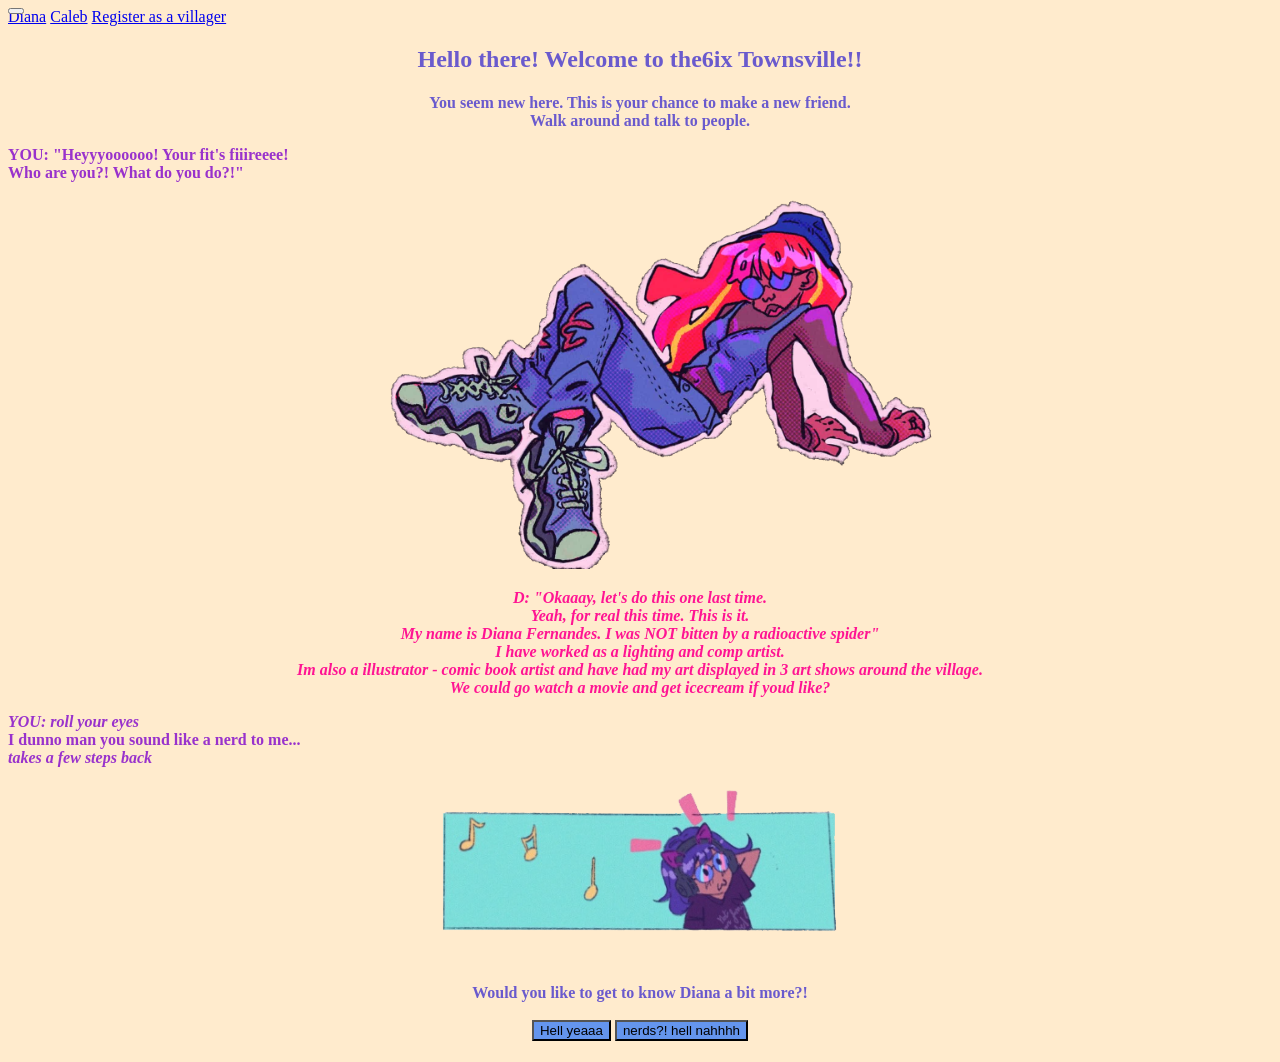
<file: Index.html>
<!DOCTYPE html>
<html lang="en">
<head>

	<meta charset="UTF-8">
	<title> Indroducing me</title>
	
	<style>
		body { 
			background-color: BlanchedAlmond;
			} 
		#menu-button {
			position: fixed;
			curson: pointer;
			}
	</style>
	
	</head>
	
	<body>
	<button id="menu-button" onclick= "toggleMenu()">
	</button>
	
	<nav id="Villagers">
		<a href="index.html">Diana</a>
		<a href="caleb.html">Caleb</a>
		<a href="register.html">Register as a villager</a>
	</nav>
	
	<title> Right-Aligned menu bar</title>
	<h2 style="color: SlateBlue; "> <center> Hello there! Welcome to the6ix Townsville!! </center> </h>
	<h4 style="color: SlateBlue; "> <center> You seem new here. This is your chance to make a new friend. <br>Walk around and talk to people.</br> </center> </h>
	<p style="color: DarkOrchid;" > YOU: "Heyyyoooooo! Your fit's fiiireeee! <br> Who are you?! What do you do?!" </br> </p>
	
	<center> <img src="introducing me.png" 
	alt="an illustration of a gurl in a canadian tux"
	width="600">
	
	<p style="color: DeepPink;" > <i> D: "Okaaay, let's do this one last time. <br>Yeah, for real this time. This is it. </br> My name is Diana Fernandes. I was NOT bitten by a radioactive spider" <br> I have worked as a lighting and comp artist. </br> Im also a illustrator - comic book artist and have had my art displayed in 3 art shows around the village. <br> We could go watch a movie and get icecream if youd like? </br>  </i> </p> </center>
	
	<p style="color: DarkOrchid;" > <i>YOU: roll your eyes </i> <br> I dunno man you sound like a nerd to me... </br> <i> takes a few steps back </i> </p>
	
	
	<center> <img src="friend.png" 
	alt="an illustration of a gurl in glasses with music symbols around."
	width="600"> 
	</center>
	
	<h4 style="color: SlateBlue; "> <center> Would you like to get to know Diana a bit more?! </center> </h>
	<br> <center> 
		<button 
		style = "background-color: CornflowerBlue;" 
		type="button" 
		onclick= "window.open('https://www.dianafernandes.com/about','_blank')">
		Hell yeaaa  
		</button>
		<button 
		style = "background-color: CornflowerBlue;" 
		type="button"
		onclick= "window.open('https://tenor.com/en-GB/view/you-can-do-it-suck-gif-22600073','_blank')">
		 nerds?! hell nahhhh 
	</button> 
	</br> 
	</center>

</body>
</html>
</file>
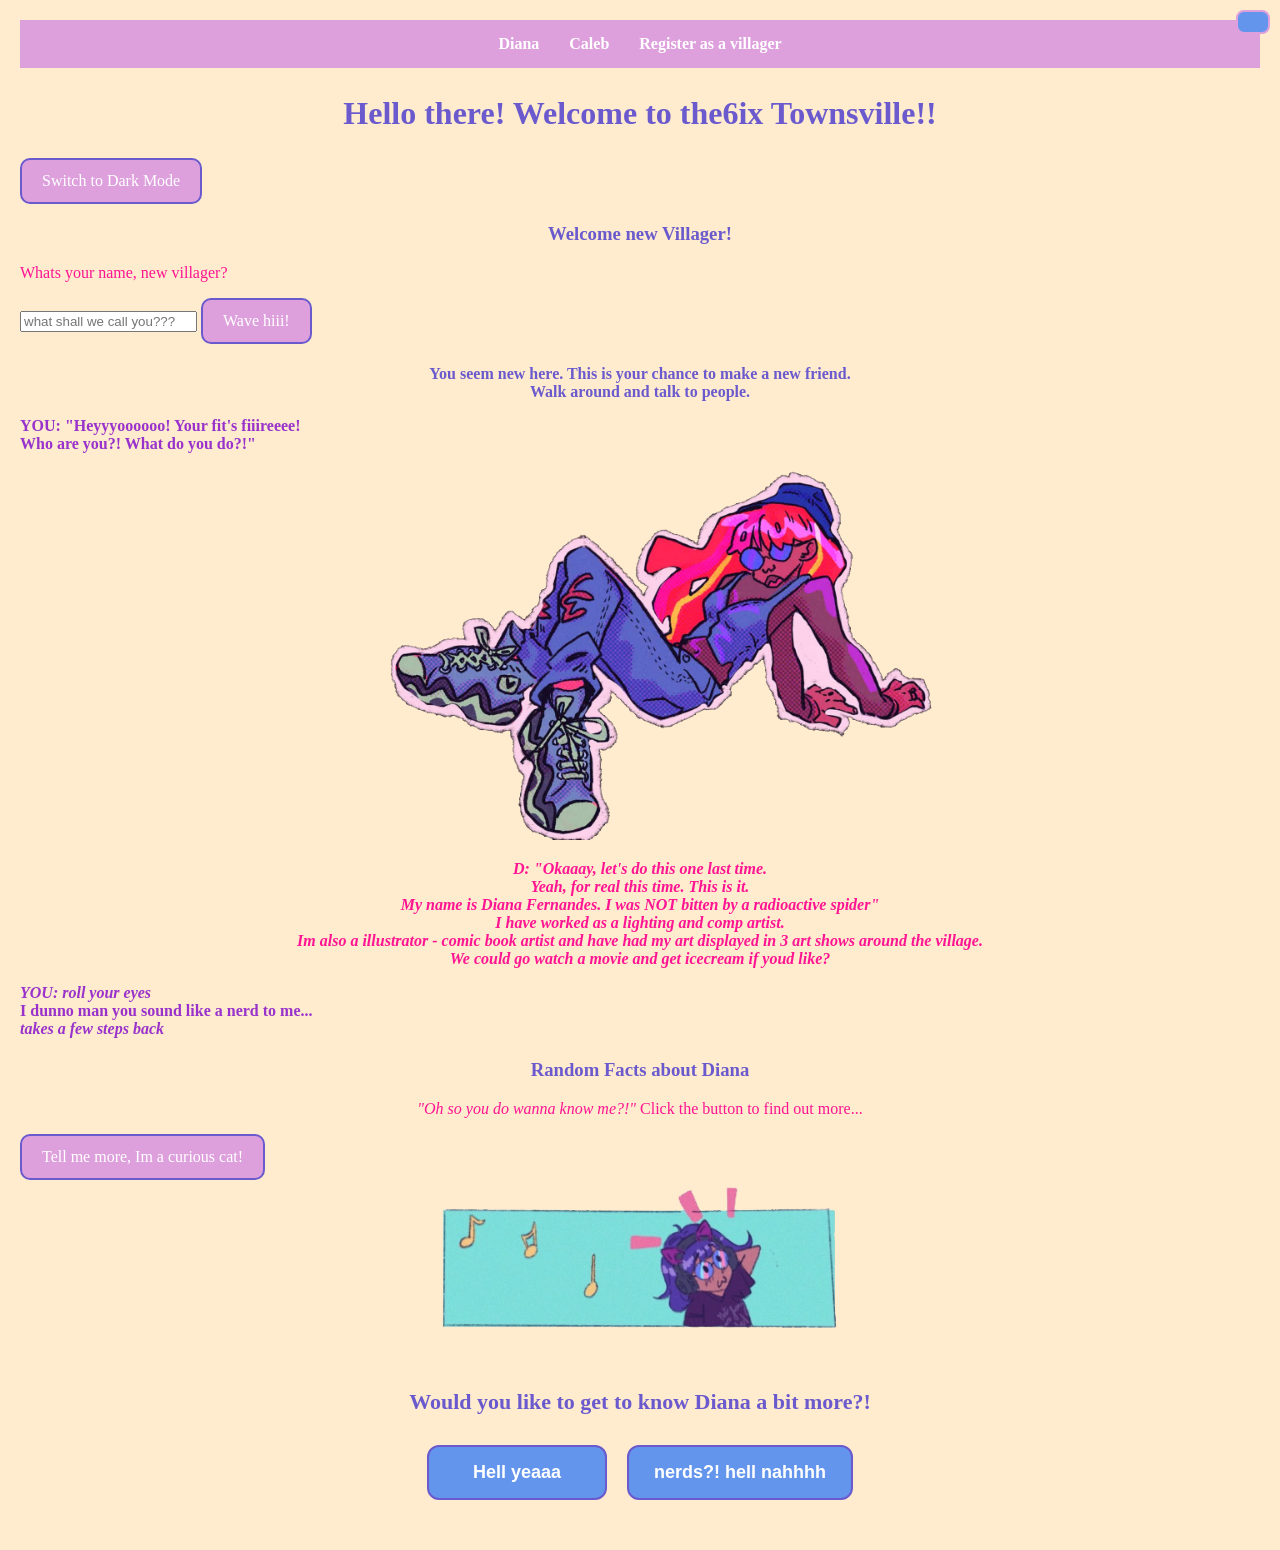
<file: index.html>
<!DOCTYPE html>
<html lang="en">
<head>

	<meta charset="UTF-8">
	<meta name="viewport" content="width=device-width, initial-scale=1.0">
	
	<title> The6ix Townsville</title>
	<link rel="stylesheet" href="style.css">

	
	</head>
	
	<body>
	<button id="menu-button" onclick= "toggleMenu()">
	</button>
	
	<nav id="Villagers">
		<a href="index.html">Diana</a>
		<a href="caleb.html">Caleb</a>
		<a href="register.html">Register as a villager</a>
	</nav>
	
	<h2 id="welcome-heading"> 
		Hello there! Welcome to the6ix Townsville!! 
	</h2>
	
	<button id="theme-button" type="button">
		Switch to Dark Mode
	</button>
		
	<h3> Welcome new Villager! </h3>
	<p>Whats your name, new villager?</p>
	
	<input
		type="text"
		id="visitor-name"
		placeholder="what shall we call you???"
	>
	
	<button id="greeting-button" type="button">
		Wave hiii!
	</button>
	
	<p id="greeting-display"></p>
		
	<h4 style="color: SlateBlue; "> <center> You seem new here. This is your chance to make a new friend. <br>Walk around and talk to people.</br> </center> </h>
	<p style="color: DarkOrchid;" > YOU: "Heyyyoooooo! Your fit's fiiireeee! <br> Who are you?! What do you do?!" </br> </p>
	
	<div class="diana-introduction">
		<center> <img src="introducing me.png" 
		alt="an illustration of a gurl in a canadian tux"
		class="character-image">
	
		<p style="color: DeepPink;" > <i> D: "Okaaay, let's do this one last time. <br>Yeah, for real this time. This is it. </br> My name is Diana Fernandes. I was NOT bitten by a radioactive spider" <br> I have worked as a lighting and comp artist. </br> Im also a illustrator - comic book artist and have had my art displayed in 3 art shows around the village. <br> We could go watch a movie and get icecream if youd like? </br>  </i> </p> </center>
	</div>
	<p style="color: DarkOrchid;" > <i>YOU: roll your eyes </i> <br> I dunno man you sound like a nerd to me... </br> <i> takes a few steps back </i> </p>
	
	<h3>Random Facts about Diana</h3>
	
	<p id="fact-display" style="color: DeepPink; text-align: center;">
			<i>"Oh so you do wanna know me?!" </i> 
			Click the button to find out more... 
	</p>
	
	<button id="fact-button" type="button">
		Tell me more, Im a curious cat!
	</button>
	
	<center> <img src="friend.png" 
	alt="an illustration of a gurl in glasses with music symbols around."
	class="character-image"> 
	</center>
	
	<h4 class="question-heading"> 
		Would you like to get to know Diana a bit more?!
	</h4>
	
	<div class="button-container">
	
		<button 
			class="choice-button"
			type="button" 
			onclick= "window.open('https://www.dianafernandes.com/about','_blank')">
			Hell yeaaa  
		</button>
		
		<button 
			class="choice-button"
			type="button"
			onclick= "window.open('https://tenor.com/en-GB/view/you-can-do-it-suck-gif-22600073','_blank')">
		 nerds?! hell nahhhh 
		</button> 
		
	</div>

	<script src="script.js" defer>
	</script>
</body>
</html>
</file>
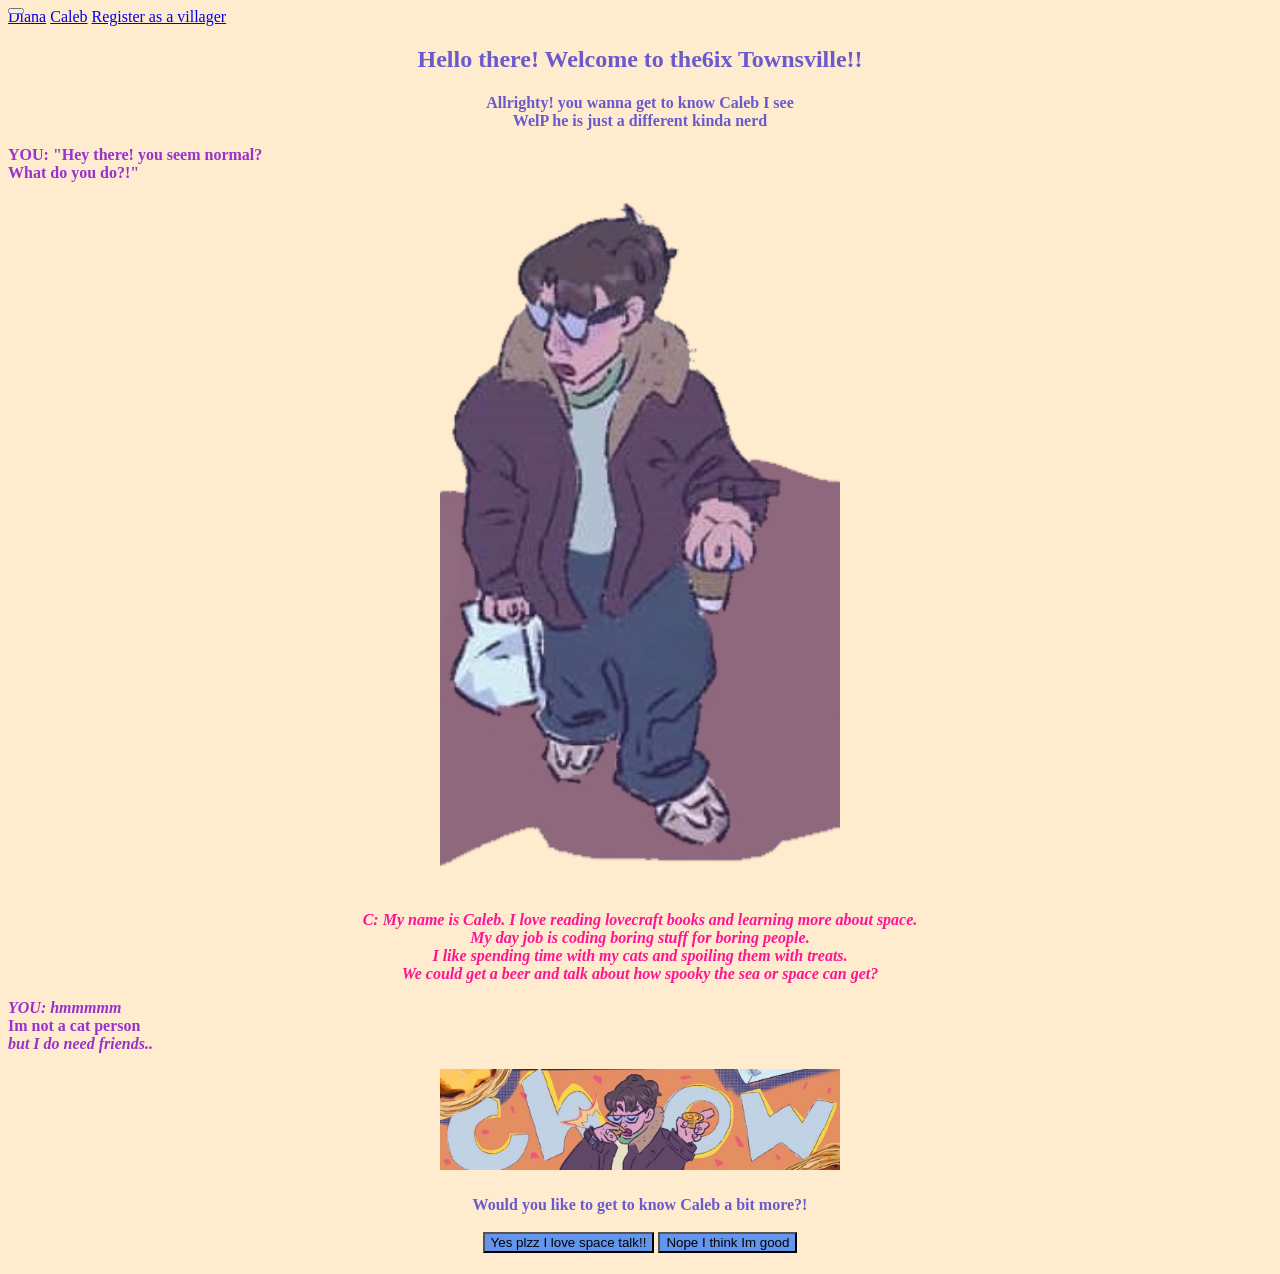
<file: Caleb.html>
<!DOCTYPE html>
<html lang="en">
<head>

	<meta charset="UTF-8">
	<title> Indroducing me</title>
	
	<style>
		body { 
			background-color: BlanchedAlmond;
			} 
		#menu-button {
			position: fixed;
			curson: pointer;
			}
	</style>
	
	</head>
	
	<body>
	<button id="menu-button" onclick= "toggleMenu()">
	</button>
	
	<nav id="Villagers">
		<a href="index.html">Diana</a>
		<a href="caleb.html">Caleb</a>
		<a href="register.html">Register as a villager</a>
	</nav>
	
	<title> Right-Aligned menu bar</title>
	<h2 style="color: SlateBlue; "> <center> Hello there! Welcome to the6ix Townsville!! </center> </h>
	<h4 style="color: SlateBlue; "> <center> Allrighty! you wanna get to know Caleb I see <br>WelP he is just a different kinda nerd</br> </center> </h>
	<p style="color: DarkOrchid;" > YOU: "Hey there! you seem normal? <br> What do you do?!" </br> </p>
	
	<center> <img src="Caleb.png" 
	alt="an illustration of a guy wearing a leather jacket and holding a coffee"
	width="400">
	
	<p style="color: DeepPink;" > <i> C: My name is Caleb. I love reading lovecraft books and learning more about space. <br> My day job is coding boring stuff for boring people. </br> I like spending time with my cats and spoiling them with treats. <br> We could get a beer and talk about how spooky the sea or space can get? </br>  </i> </p> </center>
	
	<p style="color: DarkOrchid;" > <i>YOU: hmmmmm </i> <br> Im not a cat person </br> <i> but I do need friends.. </i> </p>
	
	
	<center> <img src="caleb_friend.jpg" 
	alt="an illustration of a guy eating egg tarts"
	width="400"> 
	</center>
	
	<h4 style="color: SlateBlue; "> <center> Would you like to get to know Caleb a bit more?! </center> </h>
	<br> <center> 
		<button 
		style = "background-color: CornflowerBlue;" 
		type="button" 
		onclick= "window.open('https://www.webtoons.com/en/canvas/the-pro-procrastination/laundry-days-02/viewer?title_no=1120007&episode_no=20&readingLanguageCode=en','_blank')">
		Yes plzz I love space talk!!  
		</button>
		<button 
		style = "background-color: CornflowerBlue;" 
		type="button"
		onclick= "window.open('https://tenor.com/en-GB/view/monsters-inc-monsters-inc-movie-movie-monsters-inc-boo-boo-monsters-inc-gif-17285126255926631867','_blank')">
		Nope I think Im good 
	</button> 
	</br> 
	</center>

</body>
</html>
</file>
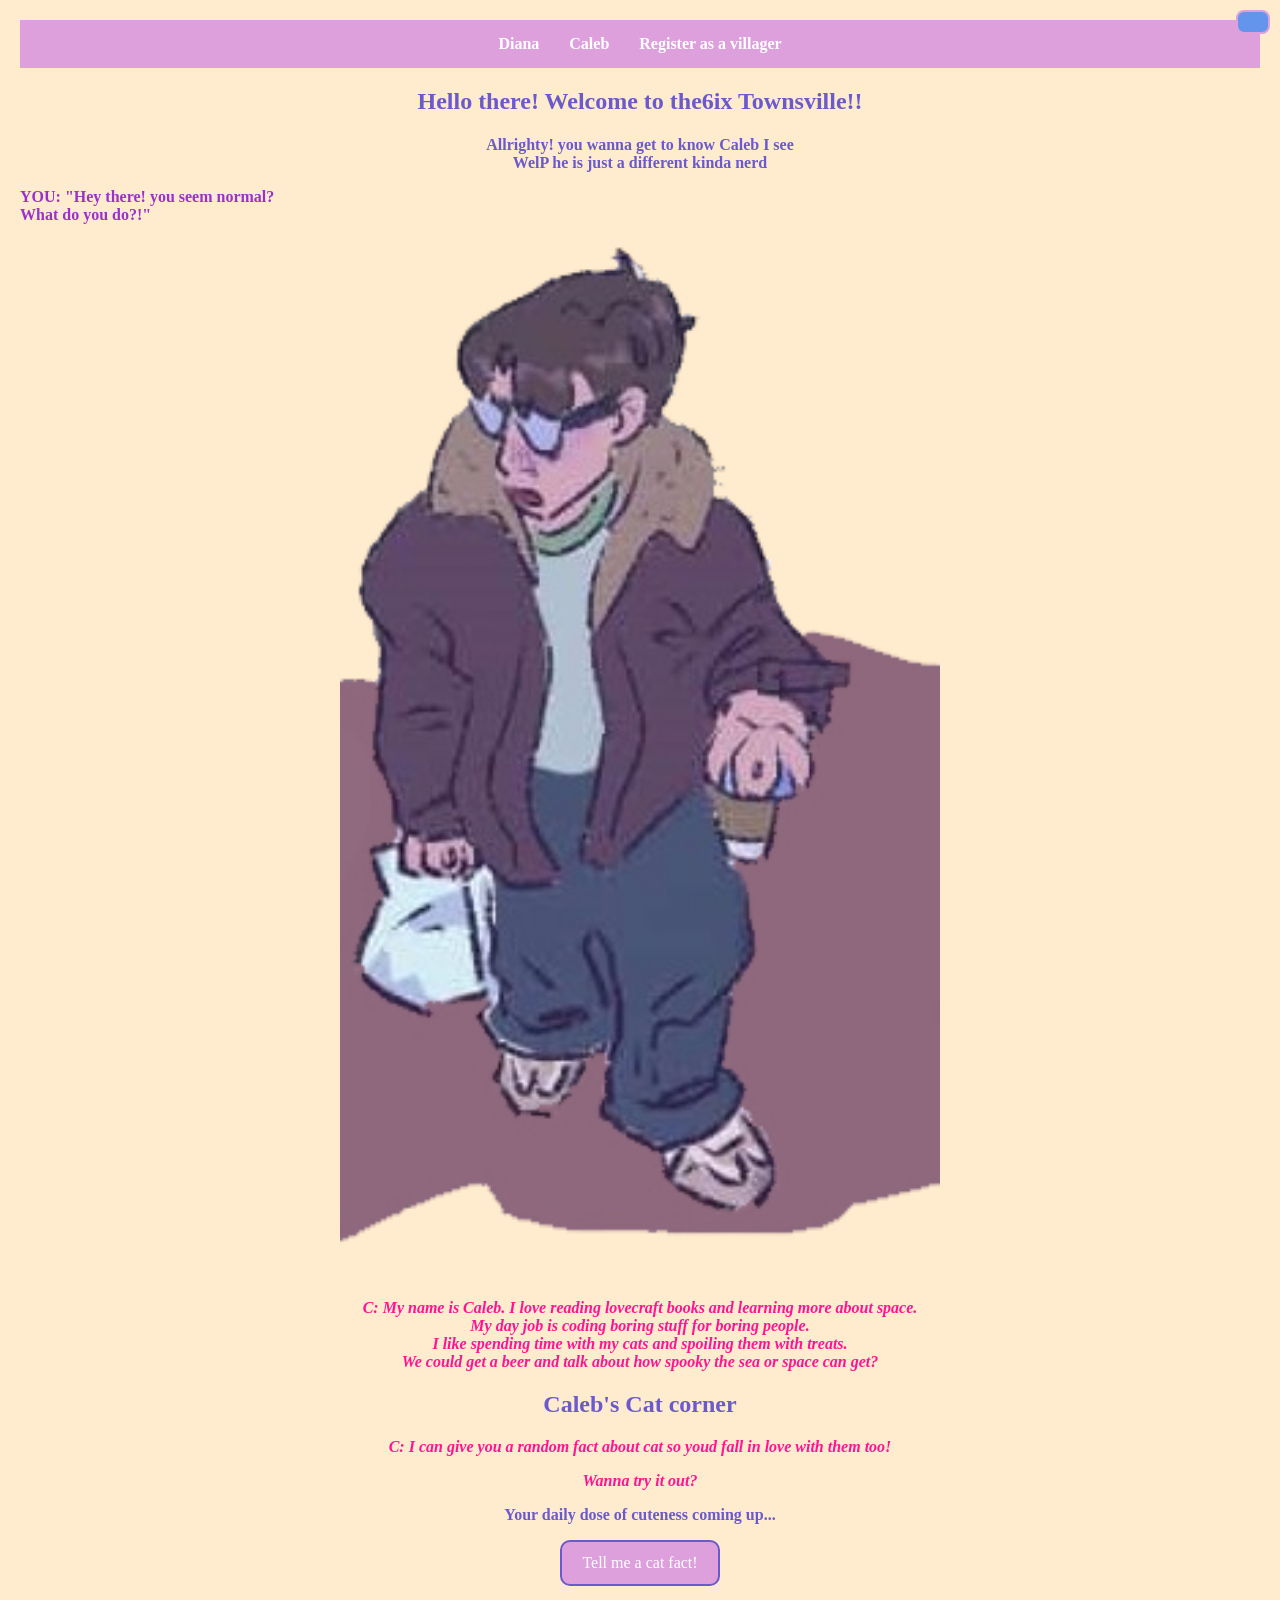
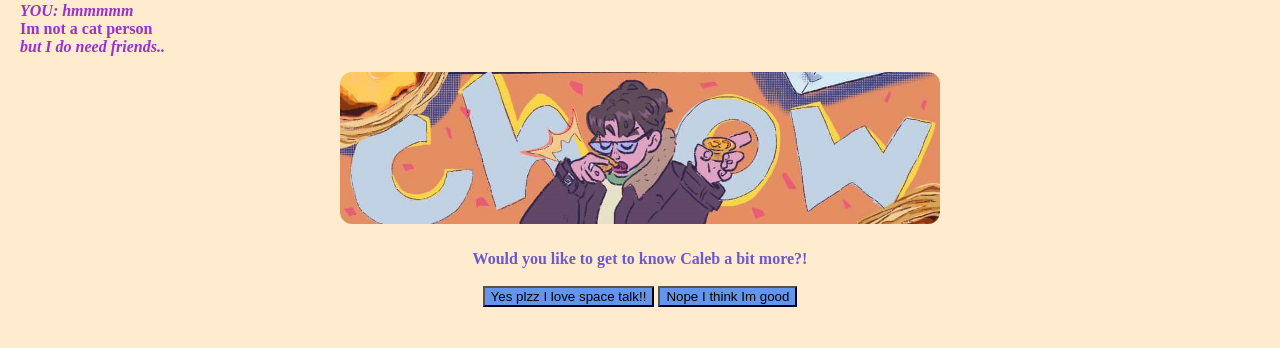
<file: caleb.html>
<!DOCTYPE html>
<html lang="en">
<head>

	<meta charset="UTF-8">
	<meta name="viewport" content="width=device-width, initial-scale=1.0">
	<title> The6ix Townsville</title>
	<link rel="stylesheet" href="style.css">
	
	</head>
	
	<body>
	<button id="menu-button" onclick= "toggleMenu()">
	</button>
	
	<nav id="Villagers">
		<a href="index.html">Diana</a>
		<a href="caleb.html">Caleb</a>
		<a href="register.html">Register as a villager</a>
	</nav>
	
	<title> Right-Aligned menu bar</title>
	<h2 style="color: SlateBlue; "> <center> Hello there! Welcome to the6ix Townsville!! </center> </h>
	<h4 style="color: SlateBlue; "> <center> Allrighty! you wanna get to know Caleb I see <br>WelP he is just a different kinda nerd</br> </center> </h>
	<p style="color: DarkOrchid;" > YOU: "Hey there! you seem normal? <br> What do you do?!" </br> </p>
	
	<center> <img src="Caleb.png" 
	alt="an illustration of a guy wearing a leather jacket and holding a coffee"
	class="character-image">
	
	
	<p style="color: DeepPink;" > <i> C: My name is Caleb. I love reading lovecraft books and learning more about space. <br> My day job is coding boring stuff for boring people. </br> I like spending time with my cats and spoiling them with treats. <br> We could get a beer and talk about how spooky the sea or space can get? </br>  </i> </p> </center>
	
	<div class="cat-corner">
		<h2>Caleb's Cat corner </h2>
		
		<p style="color: DeepPink; text-align: center;">
			<i>C: I can give you a random fact about cat so youd fall in love with them too!</i>
		</p>
		
		<p style="color: DeepPink; text-align: center;"><i>Wanna try it out?</i>
		</p>
		
		<p id="cat-fact-display">
			<center>Your daily dose of cuteness coming up...</center>
		</p>
		
		<center><button id="cat-fact-button" type="button">
			Tell me a cat fact!
		</button></center>
		
		
	</div>
	
	<p style="color: DarkOrchid;" > <i>YOU: hmmmmm </i> <br> Im not a cat person </br> <i> but I do need friends.. </i> </p>
	
	
	<center> <img src="caleb_friend.jpg" 
	alt="an illustration of a guy eating egg tarts"
	class="character-image">
	</center>
	
	<h4 style="color: SlateBlue; "> <center> Would you like to get to know Caleb a bit more?! </center> </h>
	<br> <center> 
		<button 
		style = "background-color: CornflowerBlue;" 
		type="button" 
		onclick= "window.open('https://www.webtoons.com/en/canvas/the-pro-procrastination/laundry-days-02/viewer?title_no=1120007&episode_no=20&readingLanguageCode=en','_blank')">
		Yes plzz I love space talk!!  
		</button>
		<button 
		style = "background-color: CornflowerBlue;" 
		type="button"
		onclick= "window.open('https://tenor.com/en-GB/view/monsters-inc-monsters-inc-movie-movie-monsters-inc-boo-boo-monsters-inc-gif-17285126255926631867','_blank')">
		Nope I think Im good 
	</button> 
	</br> 
	</center>
	
<script src="Caleb.js" defer></script>

</body>
</html>
</file>
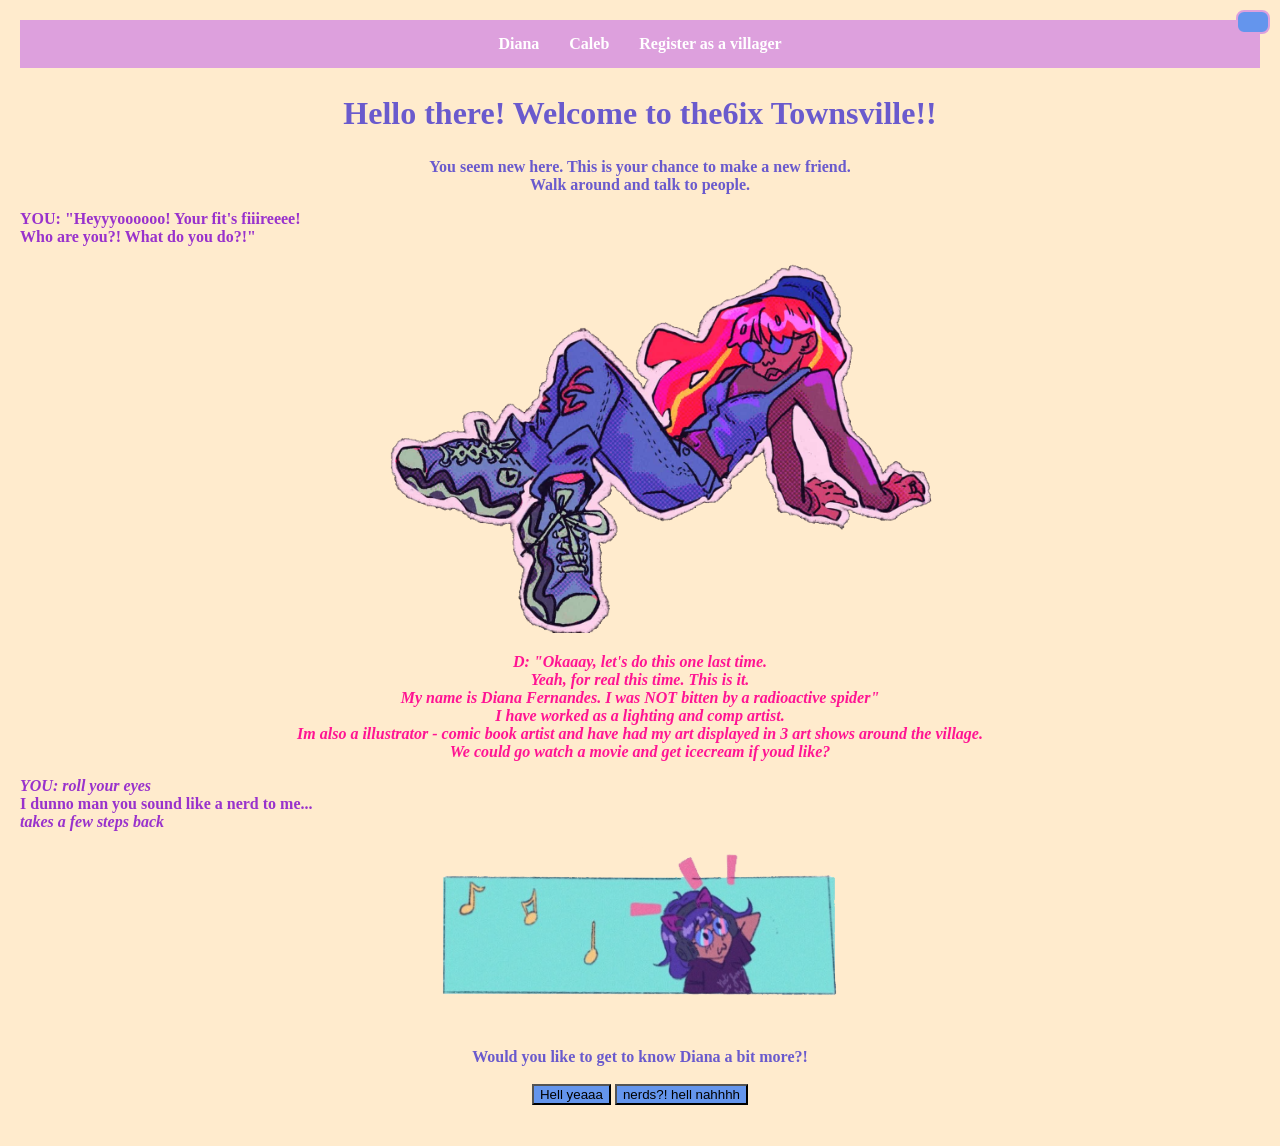
<file: index0.2.html>
<!DOCTYPE html>
<html lang="en">
<head>

	<meta charset="UTF-8">
	<title> The6ix Townsville</title>
	<link rel="stylesheet" href="style.css">

	
	</head>
	
	<body>
	<button id="menu-button" onclick= "toggleMenu()">
	</button>
	
	<nav id="Villagers">
		<a href="index0.2.html">Diana</a>
		<a href="caleb.html">Caleb</a>
		<a href="register.html">Register as a villager</a>
	</nav>
	
	<h2 id="welcome-heading"> 
		Hello there! Welcome to the6ix Townsville!! 
	</h2>
	<h4 style="color: SlateBlue; "> <center> You seem new here. This is your chance to make a new friend. <br>Walk around and talk to people.</br> </center> </h>
	<p style="color: DarkOrchid;" > YOU: "Heyyyoooooo! Your fit's fiiireeee! <br> Who are you?! What do you do?!" </br> </p>
	
	<div class="diana-introduction">
		<center> <img src="introducing me.png" 
		alt="an illustration of a gurl in a canadian tux"
		width="600">
	
		<p style="color: DeepPink;" > <i> D: "Okaaay, let's do this one last time. <br>Yeah, for real this time. This is it. </br> My name is Diana Fernandes. I was NOT bitten by a radioactive spider" <br> I have worked as a lighting and comp artist. </br> Im also a illustrator - comic book artist and have had my art displayed in 3 art shows around the village. <br> We could go watch a movie and get icecream if youd like? </br>  </i> </p> </center>
	</div>
	<p style="color: DarkOrchid;" > <i>YOU: roll your eyes </i> <br> I dunno man you sound like a nerd to me... </br> <i> takes a few steps back </i> </p>
	
	
	<center> <img src="friend.png" 
	alt="an illustration of a gurl in glasses with music symbols around."
	width="600"> 
	</center>
	
	<h4 style="color: SlateBlue; "> <center> Would you like to get to know Diana a bit more?! </center> </h>
	<br> <center> 
		<button 
		style = "background-color: CornflowerBlue;" 
		type="button" 
		onclick= "window.open('https://www.dianafernandes.com/about','_blank')">
		Hell yeaaa  
		</button>
		<button 
		style = "background-color: CornflowerBlue;" 
		type="button"
		onclick= "window.open('https://tenor.com/en-GB/view/you-can-do-it-suck-gif-22600073','_blank')">
		 nerds?! hell nahhhh 
	</button> 
	</br> 
	</center>

</body>
</html>
</file>
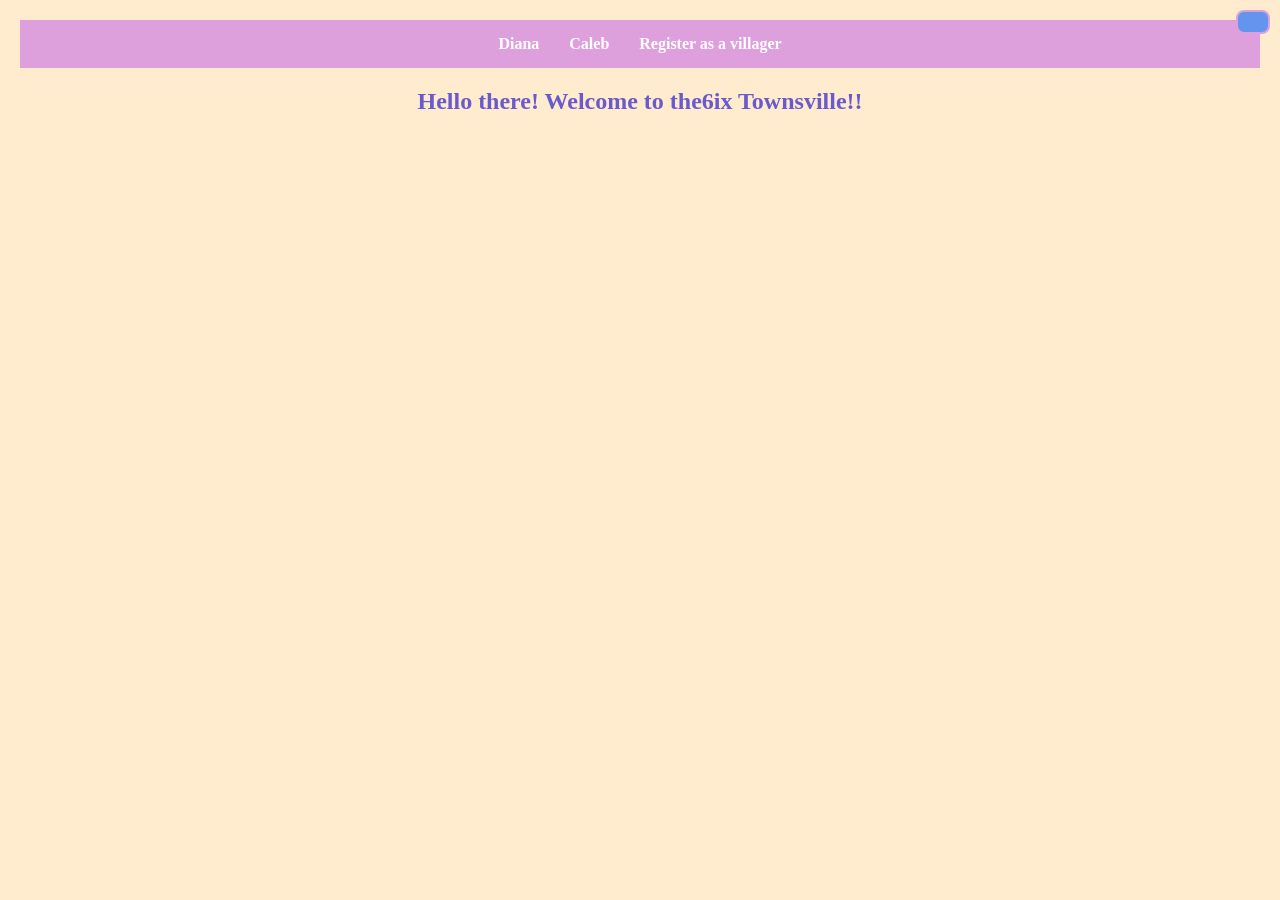
<file: register.html>
<!DOCTYPE html>
<html lang="en">
<head>

	<meta charset="UTF-8">
	<meta name="viewport" content="width=device-width, initial-scale=1.0">
	<title> The6ix Townsville</title>
	<link rel="stylesheet" href="style.css">
	
	</head>
	
	<body>
	<button id="menu-button" onclick= "toggleMenu()">
	</button>
	
	<nav id="Villagers">
		<a href="index.html">Diana</a>
		<a href="caleb.html">Caleb</a>
		<a href="register.html">Register as a villager</a>
	</nav>
	
	<title> Right-Aligned menu bar</title>
	<h2 style="color: SlateBlue; "> <center> Hello there! Welcome to the6ix Townsville!! </center> </h>
</file>
<file: style.css>
body {
	background-color: BlanchedAlmond;
	font-family: Times New Roman, serif;
	margin: 0;
	padding: 20px;
}

h1, h2, h3 {
	color: SlateBlue;
	text-align: center;
}

p {
	color: DeepPink;
}

#welcome-heading {
	color: SlateBlue;
	font-size: 32px;
	text-align: center;
}

#menu-button {
	background-color: CornflowerBlue;
	border: 2px solid Plum;
	border-radius: 8px;
	padding: 10px 15px;
	cursor: pointer;
	position: fixed;
	top: 10px;
	right: 10px;
}
	
#Villagers {
	display: flex;
	justify-content: center;
	align-items: center;
	gap: 30px;
	
	background-color: Plum;
	padding: 15px;
	width: 100%;
	box-sizing: border-box;
}

#Villagers a {
	color: white;
	text-decoration: none;
	font-weight: bold;
}

#Villagers a:hover {
	color: SpringGreen;
}

.intro-text {
	color: DarkOrchid;
	font-size: 18px;
	line-height: 1.6;
}

.profile-card {
	background-color: OldLace;
	border: 3px solid SlateBlue;
	border-radius: 15px;
	padding: 25px;
	margin: 30px auto;
	max-width: 800px;
	box-sizing: border-box;
	text-align: center;
}

.character-image {
	width: 100%;
	max-width: 600px;
	height: auto;
	border-radius: 12px;
}

.profile-layout {
	display: flex;
	align-items: center;
	justify-content: center;
	gap: 30px;
}

.profile-layout img {
	width: 45%;
	height: auto;
}

.profile-description {
	flex: 1;
	text-align: left;
}

.question-heading {
	color: SlateBlue;
	text-align: center;
	font-size: 22px;
	margin: 30px 10px 20px;
}

.button-container {
	display: flex;
	justify-content: center;
	align-items: center;
	gap: 20px;
	flex-wrap: wrap;
	margin: 20px auto;
	padding: 10px;
}

.choice-button {
	background-color: CornflowerBlue;
	color: white;
	border: 2px solid SlateBlue;
	border-radius: 12px;
	padding: 15px 25px;
	font-size: 18px;
	font-weight: bold;
	cursor: pointer;
	min-height: 55px;
	min-width: 180px;
}

.choic-button:hover {
	background-color: SlateBlue;
	color: white;
}



@media screen and (max-width: 600px) {
	body {
		padding: 10px;
	}
	
	#welcome-heading {
	font-size: 24px;
	}
	
	#Villagers {
		flex-direction: column;
		gap: 15px;
	}
	
	.profile-layout {
		flex-direction: column;
	}
	
	.profile-layout img {
	width: 100%;
	}
	
	.profile-description {
		text-align: center;
	}
	
	.profile-card {
		padding: 15px;
		margin: 15px auto;
	}
	
	.intro-text {
		font-size: 16px;
	}
	
	.button-container {
		flex-direction: column;
		align-items: stretch;
		gap: 15px;
		padding: 15px;
	}
	
	.choice-button {
		width: 100%;
		min-height: 65px;
		font-size; 20px;
		padding: 18px 15px;
	}
	
	.question-heading {
		font-size: 20px;
		padding: 0 10px;
	}
	
	img {
		display: block;
		margin-left: auto;
		margin-right: auto;
		max-width: 100%;
		height: auto;
	}
	
	.character-image {
		width: 100%;
		max-width: 600px;
		height: auto;
		object-fit: contain;
	}
}

body.dark-mode {
	background-color: MidnightBlue;
	color: white;
}
#theme-button {
	background-color: Plum;
	color: white;
	border: 2px solid SlateBlue;
	border-radius: 10px;
	padding: 12px 20px;
	font-size: 16px;
	font-family: "Times New Roman", serif;
	cursor: pointer;
}

#theme-button:hover {
	background-color: HotPink:
	color: white;
}

body.dark-mode #theme-button {
	background-color: SlateBlue;
	border-color: Plum;
	color: white;
}

#greeting-button {
	background-color: Plum;
	color: white;
	border: 2px solid SlateBlue;
	border-radius: 10px;
	padding: 12px 20px;
	font-size: 16px;
	font-family: "Times New Roman", serif;
	cursor: pointer;
}

#greeting-button:hover {
	background-color: HotPink:
	color: white;
}

body.dark-mode #theme-button {
	background-color: SlateBlue;
	border-color: Plum;
	color: white;
}

#fact-button {
	background-color: Plum;
	color: white;
	border: 2px solid SlateBlue;
	border-radius: 10px;
	padding: 12px 20px;
	font-size: 16px;
	font-family: "Times New Roman", serif;
	cursor: pointer;
}

#fact-button:hover {
	background-color:  HotPink:
	color: white;
}

body.dark-mode #fact-button {
	background-color: SlateBlue;
	border-color: Plum;
	color: white;
}

#cat-fact-button {
	background-color:Plum;
	color: white;
	border: 2px solid SlateBlue;
	border-radius: 10px;
	padding: 12px 20px;
	font-size: 16px;
	font-family: "Times New Roman", serid;
	cursor: pointer;
}

#cat-fact-button:hover {
	background-color: HotPink;
	color: white;
}

body.dark-mode #cat-fact-button {
	background-color: SlateBlue;
	border-color: Plum;
	color: white;
}
</file>
